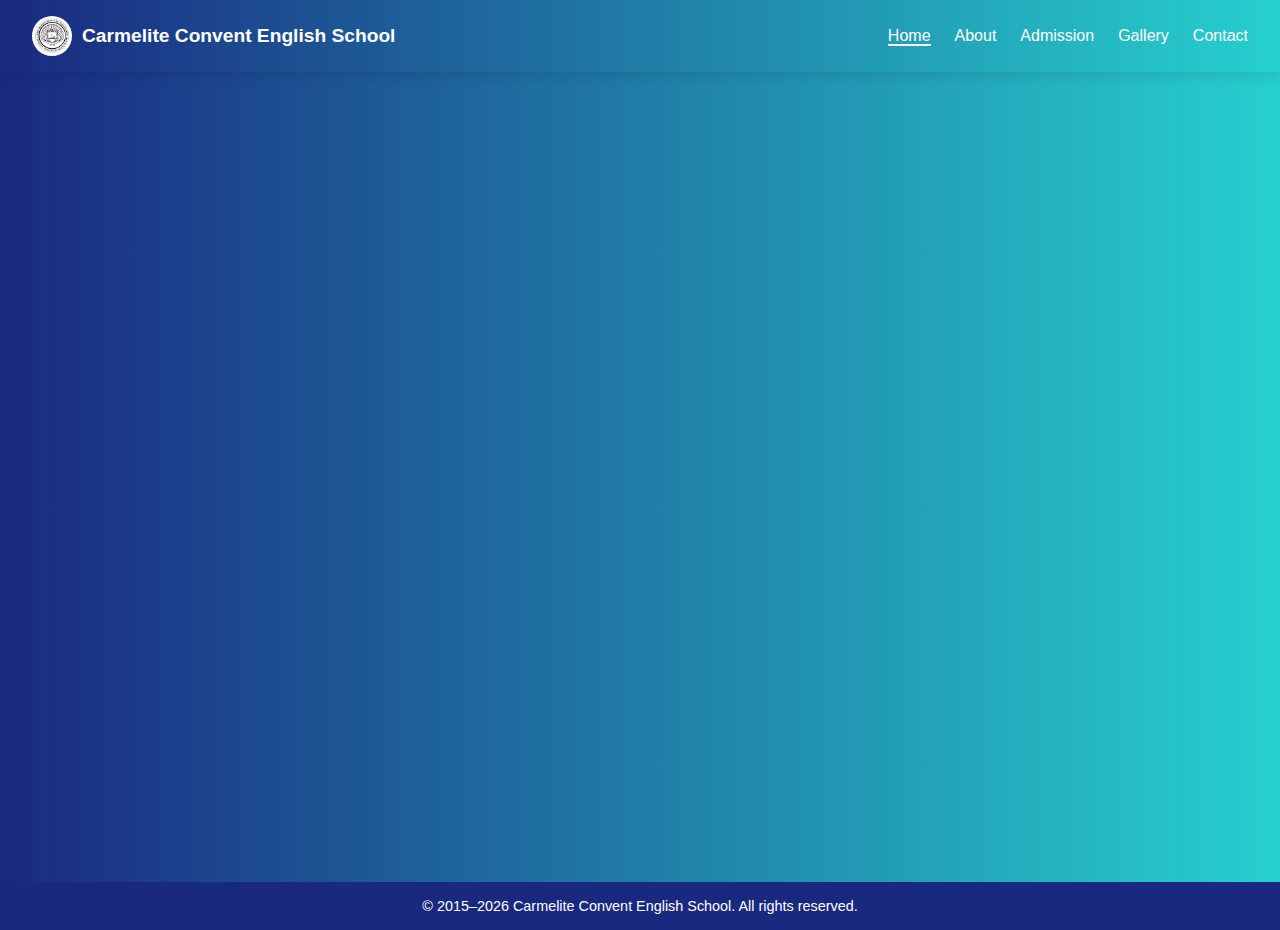
<file: index.html>
<!DOCTYPE html>
<html lang="en">
<head>
  <meta charset="UTF-8" />
  <meta name="viewport" content="width=device-width, initial-scale=1.0" />
  <title>Carmelite Convent English School</title>
  <link rel="stylesheet" href="css/style.css" />
</head>
<body>

    <nav class="main-nav">
        <div class="brand">
          <img src="./images/logo.jpg" alt="logo" class="logo">
          <span class="school-name">Carmelite Convent English School</span>
        </div>
        
        <div class="hamburger" onclick="toggleMenu()">&#9776;</div>
      
        <ul id="nav-links">
          <li><a href="index.html" class="active">Home</a></li>
          <li><a href="about.html">About</a></li>
          <li><a href="admission.html" >Admission</a></li>
          <li><a href="gallery.html">Gallery</a></li>
          <li><a href="contact.html">Contact</a></li>
        </ul>
      </nav>
      
  <header class="hero">
    <div class="hero-text">
      <h2>Nurturing Values. Inspiring Excellence.</h2>
      <p>Empowering students with knowledge, discipline, and creativity.</p>
      <a href="about.html" class="btn">Explore More</a>
    </div>
  </header>

  <!-- Footer -->
  <footer class="footer">
    <p>&copy; 2015–<span id="year"></span> Carmelite Convent English School. All rights reserved.</p>
  </footer>

  <script>
    function toggleMenu() {
      const navLinks = document.getElementById("nav-links");
      navLinks.classList.toggle("show");
    }

    // Auto year update
    document.getElementById("year").textContent = new Date().getFullYear();
  </script>

</body>
</html>
</file>
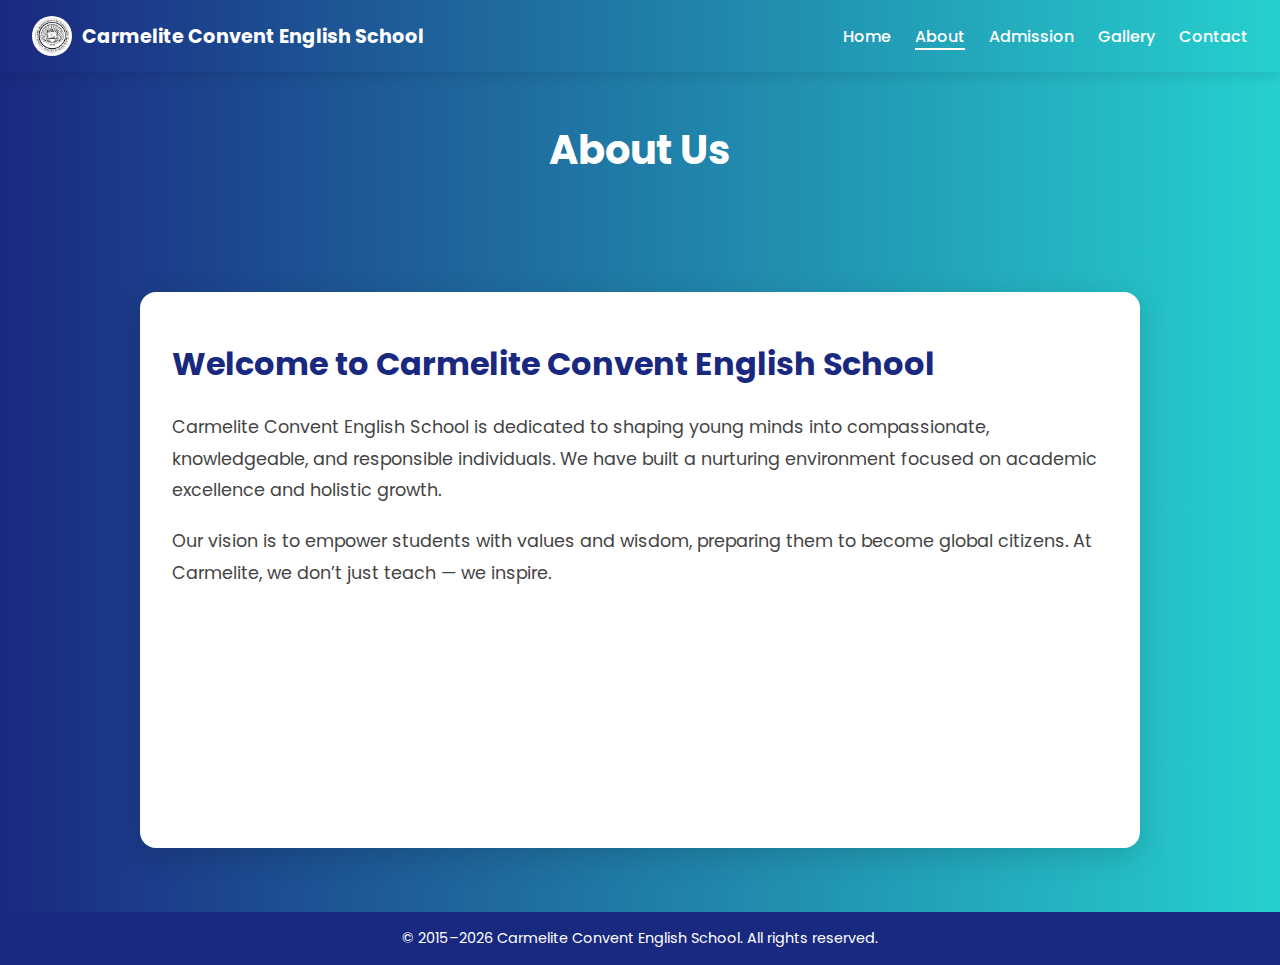
<file: about.html>
<!DOCTYPE html>
<html lang="en">
<head>
  <meta charset="UTF-8" />
  <meta name="viewport" content="width=device-width, initial-scale=1.0" />
  <title>About Us - Carmelite Convent English School</title>
  <link rel="stylesheet" href="css/style.css" />
  <link href="https://fonts.googleapis.com/css2?family=Poppins:wght@400;600&display=swap" rel="stylesheet">
</head>
<body>

  <!-- Navbar -->
  <nav class="main-nav">
    <div class="brand">
      <img src="./images/logo.jpg" alt="logo" class="logo">
      <span class="school-name">Carmelite Convent English School</span>
    </div>
    
    <div class="hamburger" onclick="toggleMenu()">&#9776;</div>
  
    <ul id="nav-links">
      <li><a href="index.html">Home</a></li>
      <li><a href="about.html" class="active">About</a></li>
      <li><a href="admission.html">Admission</a></li>
      <li><a href="gallery.html">Gallery</a></li>
      <li><a href="contact.html">Contact</a></li>
    </ul>
  </nav>
  
  <!-- Page Header -->
  <header class="subpage-header">
    <h2>About Us</h2>
  </header>

  <!-- About Section -->
  <section class="about-section">
    <div class="about-container">
      <h2>Welcome to Carmelite Convent English School</h2>
      <p>
        Carmelite Convent English School is dedicated to shaping young minds into compassionate, knowledgeable, and responsible individuals. We have built a nurturing environment focused on academic excellence and holistic growth.
      </p>
      <p>
        Our vision is to empower students with values and wisdom, preparing them to become global citizens. At Carmelite, we don’t just teach — we inspire.
      </p>
    </div>
  </section>
  
  

  <!-- Footer -->
  <footer class="footer">
    <p>&copy; 2015–<span id="year"></span> Carmelite Convent English School. All rights reserved.</p>
  </footer>

  <script>
    function toggleMenu() {
      const navLinks = document.getElementById("nav-links");
      navLinks.classList.toggle("show");
    }
    document.getElementById("year").textContent = new Date().getFullYear();
  </script>

</body>
</html>
</file>
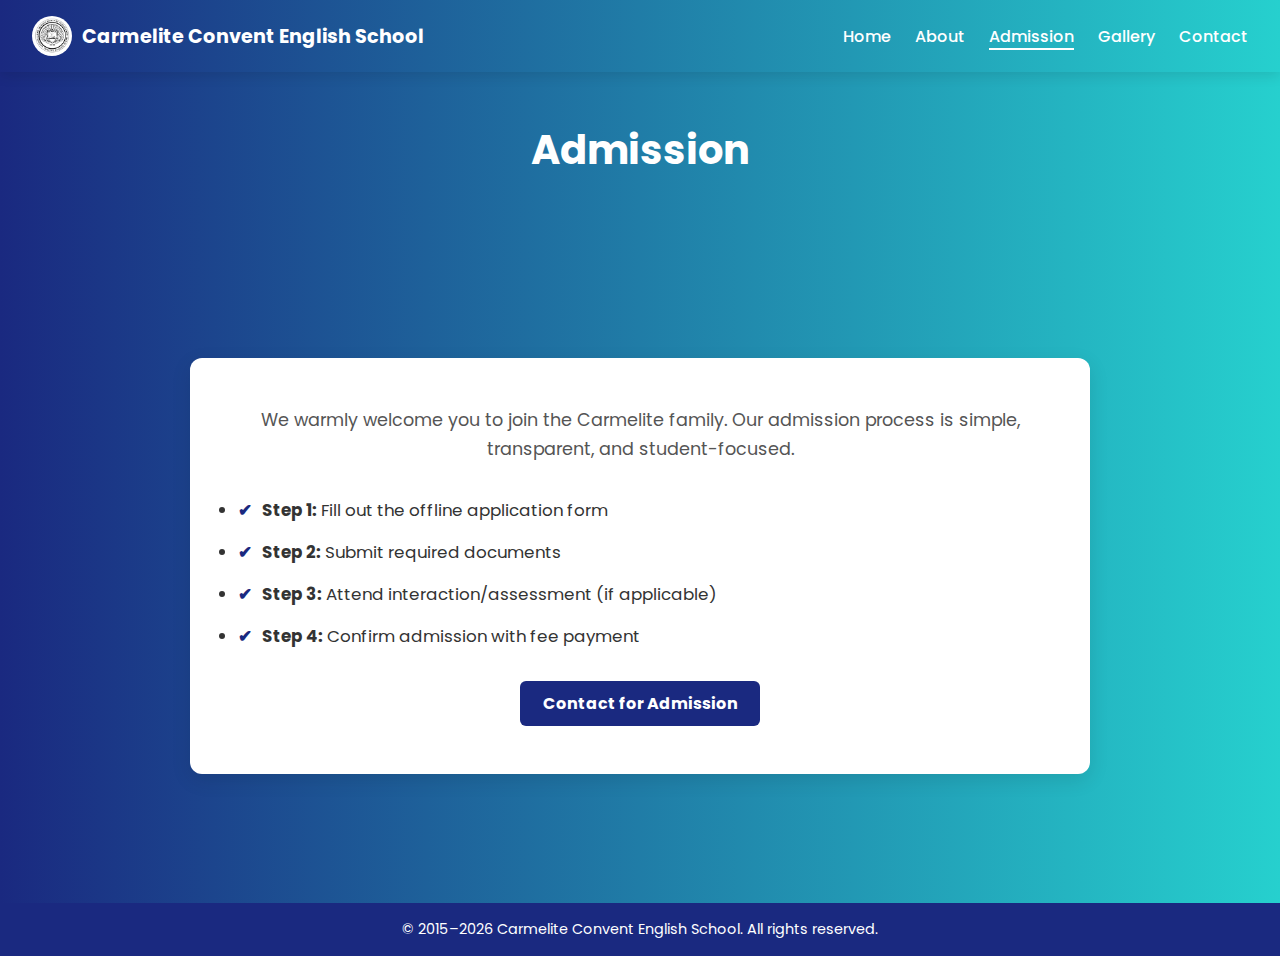
<file: admission.html>
<!DOCTYPE html>
<html lang="en">
<head>
  <meta charset="UTF-8" />
  <meta name="viewport" content="width=device-width, initial-scale=1.0" />
  <title>Admission - Carmelite Convent English School</title>
  <link rel="stylesheet" href="css/style.css" />
  <link href="https://fonts.googleapis.com/css2?family=Poppins:wght@400;600&display=swap" rel="stylesheet">
</head>
<body>

  <!-- Navbar -->
  <nav class="main-nav">
    <div class="brand">
      <img src="./images/logo.jpg" alt="logo" class="logo">
      <span class="school-name">Carmelite Convent English School</span>
    </div>
    
    <div class="hamburger" onclick="toggleMenu()">&#9776;</div>
  
    <ul id="nav-links">
      <li><a href="index.html">Home</a></li>
      <li><a href="about.html">About</a></li>
      <li><a href="admission.html" class="active">Admission</a></li>
      <li><a href="gallery.html">Gallery</a></li>
      <li><a href="contact.html">Contact</a></li>
    </ul>
  </nav>
  

  <!-- Page Header -->
  <section class="page-header">
    <h2>Admission</h2>
  </section>

  <!-- Admission Info -->
  <section class="admission-section">
    <div class="admission-container">
      <p>We warmly welcome you to join the Carmelite family. Our admission process is simple, transparent, and student-focused.</p>
      <ul class="admission-steps">
        <li><strong>Step 1:</strong> Fill out the offline application form</li>
        <li><strong>Step 2:</strong> Submit required documents</li>
        <li><strong>Step 3:</strong> Attend interaction/assessment (if applicable)</li>
        <li><strong>Step 4:</strong> Confirm admission with fee payment</li>
      </ul>

      <a href="contact.html" class="btn">Contact for Admission</a>
    </div>
  </section>

  <!-- Footer -->
  <footer class="footer">
    <p>&copy; 2015–<span id="year"></span> Carmelite Convent English School. All rights reserved.</p>
  </footer>

  <!-- JS -->
  <script>
    function toggleMenu() {
      const navLinks = document.getElementById("nav-links");
      navLinks.classList.toggle("show");
    }

    document.getElementById("year").textContent = new Date().getFullYear();
  </script>

</body>
</html>
</file>
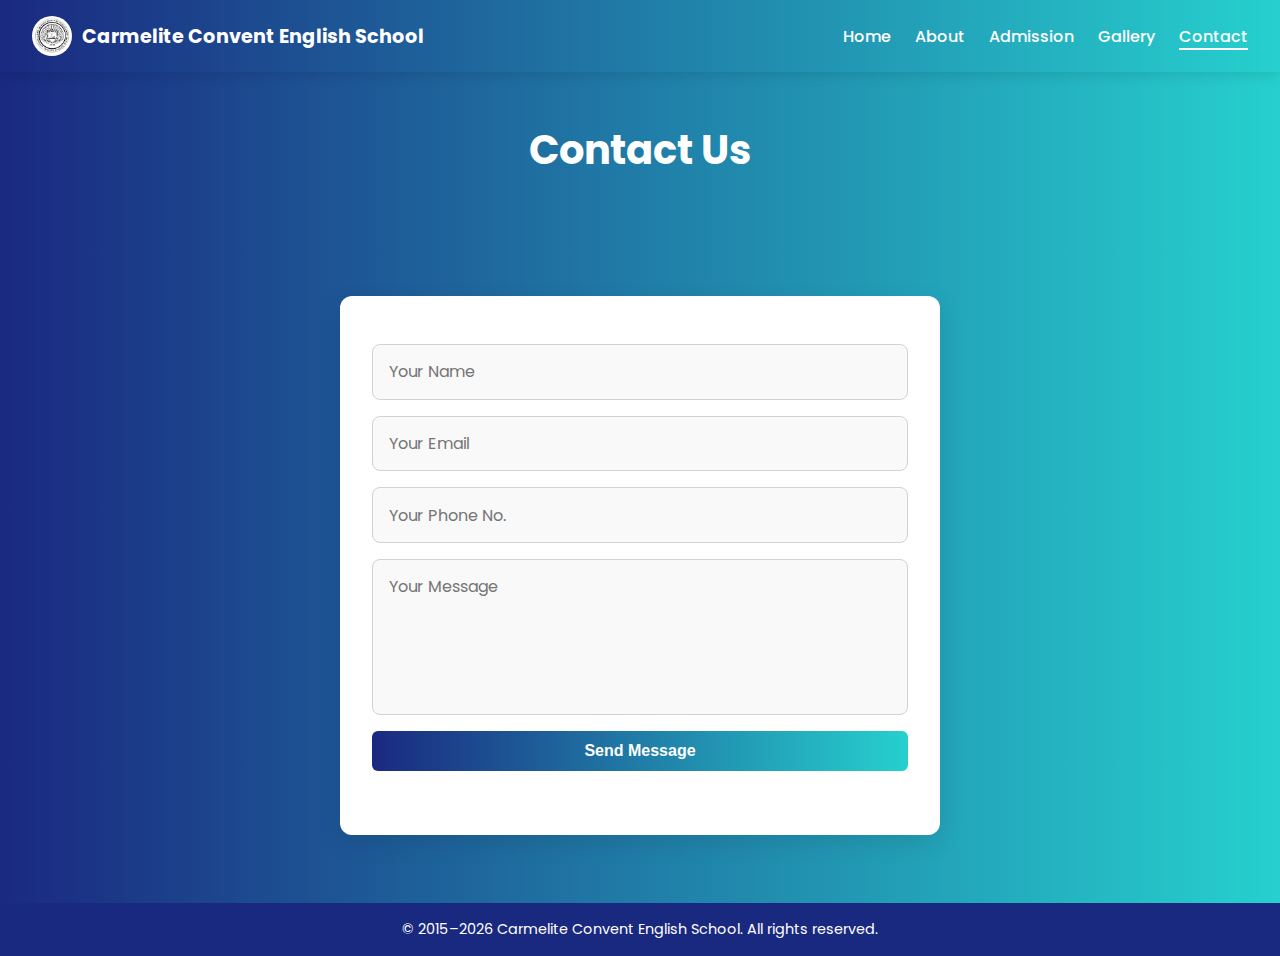
<file: contact.html>
<!DOCTYPE html>
<html lang="en">
<head>
  <meta charset="UTF-8" />
  <meta name="viewport" content="width=device-width, initial-scale=1.0" />
  <title>Contact Us - Carmelite Convent English School</title>
  <link rel="stylesheet" href="css/style.css" />
  <link href="https://fonts.googleapis.com/css2?family=Poppins:wght@400;600&display=swap" rel="stylesheet">

</head>
<body>

  <!-- Navbar -->
  <nav class="main-nav">
    <div class="brand">
      <img src="./images/logo.jpg" alt="logo" class="logo" />
      <span class="school-name">Carmelite Convent English School</span>
    </div>
    <div class="hamburger" onclick="toggleMenu()">&#9776;</div>
    <ul id="nav-links">
      <li><a href="index.html">Home</a></li>
      <li><a href="about.html">About</a></li>
      <li><a href="admission.html">Admission</a></li>
      <li><a href="gallery.html">Gallery</a></li>
      <li><a href="contact.html" class="active">Contact</a></li>
    </ul>
  </nav>

  <!-- Page Header -->
  <section class="page-header">
    <h2>Contact Us</h2>
  </section>

  <!-- Contact Form -->
  <section class="contact-section">
    <div class="contact-container">
      <form id="contact-form" action="https://formspree.io/f/xpwdwqjz" method="POST">
        <input type="text" name="name" placeholder="Your Name" required />
        <input type="email" name="email" placeholder="Your Email" required />
        <input type="number" name="number" placeholder="Your Phone No." required />
        <textarea name="message" rows="5" placeholder="Your Message" required></textarea>
        <button type="submit" class="btn">Send Message</button>
      </form>
      <div id="form-message" style="margin-top: 1rem; font-weight: 500;"></div>
    </div>
  </section>

  <!-- Footer -->
  <footer class="footer">
    <p>&copy; 2015–<span id="year"></span> Carmelite Convent English School. All rights reserved.</p>
  </footer>

  <!-- JS -->
  <script>
    function toggleMenu() {
      const navLinks = document.getElementById("nav-links");
      navLinks.classList.toggle("show");
    }

    document.getElementById("year").textContent = new Date().getFullYear();

    // Formspree handling
    const form = document.getElementById("contact-form");
    const messageBox = document.getElementById("form-message");

    form.addEventListener("submit", async function (e) {
      e.preventDefault();
      const data = new FormData(form);
      const res = await fetch(form.action, {
        method: "POST",
        body: data,
        headers: { 'Accept': 'application/json' }
      });

      if (res.ok) {
        messageBox.innerText = "😊 Thanks for contacting Carmelite! We’ve received your message and are excited to connect with you soon.";
        messageBox.style.color = "#26d0ce";
        messageBox.style.backgroundColor = "#f0faff";
        messageBox.style.padding = "1rem";
        messageBox.style.borderRadius = "8px";
        form.reset();
      } else {
        messageBox.innerText = "❌ Something went wrong. Please try again.";
        messageBox.style.color = "#b00020";
        messageBox.style.backgroundColor = "#ffeaea";
        messageBox.style.padding = "1rem";
        messageBox.style.borderRadius = "8px";
      }
    });
  </script>

</body>
</html>
</file>
<file: css/style.css>
/* Reset & Base */
* {
    margin: 0;
    padding: 0;
    box-sizing: border-box;
  }
  body {
    font-family: 'Poppins', sans-serif;
    background-color: #ffffff;
    color: #333;
  }
  
  /* Navbar */
  .main-nav {
    background: linear-gradient(to right, #1a2980, #26d0ce);
    color: white;
    padding: 1rem 2rem;
    display: flex;
    justify-content: space-between;
    align-items: center;
    box-shadow: 0 4px 12px rgba(0, 0, 0, 0.1);
    position: relative;
    z-index: 1000;
  }
  .brand {
    display: flex;
    align-items: center;
    gap: 10px;
  }
  
  .logo {
    height: 40px;
    width: auto;
    border-radius: 50%;
  }
  
  .school-name {
    font-size: 1.2rem;
    font-weight: bold;
    color: white;
    white-space: wrap;
  }
  
  .main-nav ul {
    list-style: none;
    display: flex;
    gap: 1.5rem;
  }
  .main-nav ul li a {
    color: white;
    text-decoration: none;
    font-weight: 500;
  }
  .main-nav ul li a:hover,
  .main-nav ul li a.active {
    border-bottom: 2px solid white;
  }
  
  /* Hamburger Icon */
  .hamburger {
    display: none;
    font-size: 2rem;
    color: white;
    cursor: pointer;
    margin-left: auto;
  }
  
  /* Hero Section */
  .hero {
    background: linear-gradient(to right, #1a2980, #26d0ce);
    min-height: 90vh;
    display: flex;
    align-items: center;
    justify-content: center;
    text-align: center;
    padding: 2rem;
    color: white;
  }
  .hero-text {
    background: rgba(0, 0, 0, 0.25);
    padding: 2rem;
    border-radius: 12px;
    max-width: 600px;
  }
  .hero-text h2 {
    font-size: 2.5rem;
    color: #ffffff;
  }
  .hero-text p {
    margin: 1rem 0;
    font-size: 1.1rem;
    color: #e0f7fa;
  }
  .btn {
    display: inline-block;
    padding: 0.7rem 1.5rem;
    background-color: #ffffff;
    color: #1a2980;
    text-decoration: none;
    border-radius: 6px;
    font-weight: bold;
    transition: 0.3s ease;
  }
  .btn:hover {
    background-color: #e0e0e0;
  }
  .footer {
    background: #1a2980;
    color: white;
    text-align: center;
    padding: 1rem;
    font-size: 0.9rem;
  }
  /* Hero Text Animation */
.hero-text {
    opacity: 0;
    transform: translateY(30px);
    animation: fadeMoveUp 1s ease-out forwards;
    animation-delay: 0.5s;
  }
  
  /* Keyframes for Animation */
  @keyframes fadeMoveUp {
    to {
      opacity: 1;
      transform: translateY(0);
    }
  }
  .btn {
    display: inline-block;
    padding: 0.7rem 1.5rem;
    background-color: #ffffff;
    color: #1a2980;
    text-decoration: none;
    border-radius: 6px;
    font-weight: bold;
    transition: transform 0.3s ease, box-shadow 0.3s ease;
  }
  
  .btn:hover {
    transform: scale(1.05);
    box-shadow: 0 8px 16px rgba(0,0,0,0.2);
    background-color: #e0e0e0;
  }
  
  
  
/* Subpage Header */
.subpage-header {
    background: linear-gradient(to right, #1a2980, #26d0ce);
  color: white;
  padding: 3rem 1rem;
  text-align: center;
  }
  
  .subpage-header h2 {
    font-size: 2.5rem;
  font-weight: bold;
  }

  .about-section {
    min-height: 76vh;
    padding: 4rem 2rem;
    background: linear-gradient(to right, #1a2980, #26d0ce);
    display: flex;
    justify-content: center;
  }
  .about-container {
    width: 100%;
    max-width: 1000px;
    background: #ffffff;
    padding: 3rem 2rem;
    border-radius: 16px;
    box-shadow: 0 8px 30px rgba(0, 0, 0, 0.15);
    text-align: left;
    animation: fadeInUp 1s ease;
  }
  
  .about-container h2 {
    font-size: 2rem;
    color: #1a2980;
    margin-bottom: 1.5rem;
    font-weight: 700;
  }
  
  .about-container p {
    font-size: 1.1rem;
    line-height: 1.8;
    color: #444;
    margin-bottom: 1.2rem;
  }
  
  /* Simple fade-in animation */
  @keyframes fadeInUp {
    from {
      opacity: 0;
      transform: translateY(40px);
    }
    to {
      opacity: 1;
      transform: translateY(0);
    }
  }
  @media (max-width: 768px) {
    .about-section {
      padding: 3rem 1.5rem;
    }
  
    .about-container {
      padding: 2.5rem 1.5rem;
    }
  
    .about-container h2 {
      font-size: 1.8rem;
    }
  
    .about-container p {
      font-size: 1rem;
    }
  }
  
  /* Mobile devices (480px and below) */
  @media (max-width: 480px) {
    .about-section {
      padding: 2rem 1rem;
    }
  
    .about-container {
      padding: 2rem 1rem;
    }
  
    .about-container h2 {
      font-size: 1.6rem;
      text-align: center;
    }
  
    .about-container p {
      font-size: 0.95rem;
      text-align: justify;
    }
  }
  .page-header {
    background: linear-gradient(to right, #1a2980, #26d0ce);
    color: white;
    padding: 3rem 1rem;
    text-align: center;
  }
  .page-header h2 {
    font-size: 2.5rem;
    font-weight: bold;
  }
  
  /* Admission Section */
  .admission-section {
    min-height: 75vh;
    background: linear-gradient(to right, #1a2980, #26d0ce);
    padding: 4rem 2rem;
    display: flex;
    justify-content: center;
    align-items: center;
  }
  .admission-container {
    max-width: 900px;
    background: white;
    padding: 3rem;
    border-radius: 12px;
    box-shadow: 0 6px 20px rgba(0, 0, 0, 0.1);
    text-align: center;
  }
  .admission-container p {
    font-size: 1.1rem;
    line-height: 1.7;
    color: #555;
    margin-bottom: 2rem;
  }
  .admission-steps {
    text-align: left;
    margin-bottom: 2rem;
  }
  .admission-steps li {
    margin-bottom: 1rem;
    font-size: 1.05rem;
    color: #333;
  }
  .admission-container .btn {
        display: inline-block;
        padding: 0.7rem 1.5rem;
        background-color: #1a2980;
        color: #ffffff;
        text-decoration: none;
        border-radius: 6px;
        font-weight: bold;
        transition: transform 0.3s ease, box-shadow 0.3s ease;
        font-size: 1rem;
        padding: 0.6rem 1.4rem;
  }
  .admission-steps li::before {
    content: '✔';
    margin-right: 10px;
    color: #1a2980;
    font-weight: bold;
  }
  .admission-container {
    animation: slideFadeIn 0.8s ease-out;
  }
  
  @keyframes slideFadeIn {
    from {
      opacity: 0;
      transform: translateY(40px);
    }
    to {
      opacity: 1;
      transform: translateY(0);
    }
  }
    
  .gallery-section {
    min-height: 76vh;
    padding: 4rem 2rem;
    background: linear-gradient(to right, #1a2980, #26d0ce);
  }
  
  .gallery-grid {
    display: grid;
    gap: 1.5rem;
    grid-template-columns: repeat(auto-fit, minmax(250px, 1fr));
  }
  
  .gallery-grid img {
    background-color: #ffffff;
  width: 100%;
  aspect-ratio: 4 / 3.5;
  object-fit: cover;
  border-radius: 10px;
  cursor: pointer;
  box-shadow: 0 4px 15px rgba(0, 0, 0, 0.1);
  transition: transform 0.3s ease;
}

  
  .gallery-grid img:hover {
    transform: scale(1.03);
    box-shadow: 0 10px 25px rgba(0, 0, 0, 0.2);
  }
  
  
  /* Lightbox */
  .lightbox {
    position: fixed;
    top: 0; left: 0;
    width: 100%; height: 100%;
    background: rgba(0, 0, 0, 0.9);
    display: none;
    justify-content: center;
    align-items: center;
    z-index: 1000;
    cursor: zoom-out;
  }
  
  .lightbox img {
    max-width: 90%;
    max-height: 90%;
    border-radius: 10px;
  }
  
  .close-btn {
    position: absolute;
    top: 20px;
    right: 30px;
    font-size: 2rem;
    color: white;
    font-weight: bold;
    cursor: pointer;
  }
  .contact-section {
    min-height:75vh;
    padding: 4rem 2rem;
    background: linear-gradient(to right, #1a2980, #26d0ce);
    display: flex;
    justify-content: center;
    align-items: center;
  }

  
  .contact-container {
    max-width: 600px;
    width: 100%;
    background: #fff;
    padding: 3rem 2rem;
    border-radius: 12px;
    box-shadow: 0 8px 25px rgba(0, 0, 0, 0.1);
  }
  
  .contact-container form {
    display: flex;
    flex-direction: column;
    gap: 1rem;
  }

  .contact-container input,
  .contact-container textarea {
    padding: 0.9rem 1rem;
    border-radius: 8px;
    border: 1px solid #d2d2d2;
    font-size: 1rem;
    transition: 0.3s ease;
    outline: none;
    font-family: 'Poppins', sans-serif;
    background: #f9f9f9;
    resize: none;
  }
  
  .contact-container input:focus,
  .contact-container textarea:focus {
    border-color: #1a2980;
    background: #fff;
    box-shadow: 0 0 0 3px rgba(26, 41, 128, 0.1);
  }
  
  .contact-container .btn {
    background: linear-gradient(to right, #1a2980, #26d0ce);
    color: white;
    border: none;
    cursor: pointer;
    font-weight: 600;
    font-size: 1rem;
    transition: 0.3s ease;
  }
  
  .contact-container .btn:hover {
    transform: scale(1.02);
  }
  .contact-container input[type="number"]::-webkit-outer-spin-button,
.contact-container input[type="number"]::-webkit-inner-spin-button {
  -webkit-appearance: none;
  margin: 0;
}

  
  /* Optional Animation */
  @keyframes fadeInUp {
    from {
      opacity: 0;
      transform: translateY(40px);
    }
    to {
      opacity: 1;
      transform: translateY(0);
    }
  }
/* Responsive Styling */
@media (max-width: 768px) {
  .main-nav {
    flex-direction: column;
    align-items: flex-start;
  }
  .hamburger {
    display: block;
  }
  .main-nav ul {
    display: none;
    flex-direction: column;
    width: 100%;
    margin-top: 1rem;
    background: linear-gradient(to right, #1a2980, #26d0ce);
    padding: 1rem;
    border-radius: 10px;
  }
  .main-nav ul.show {
    display: flex;
  }
  .main-nav ul li a {
    padding: 0.5rem 0;
    text-align: left;
  }
  .brand {
    align-items: center;
  }
   
  .school-name {
    font-size: 1rem;
  }
    }
</file>
